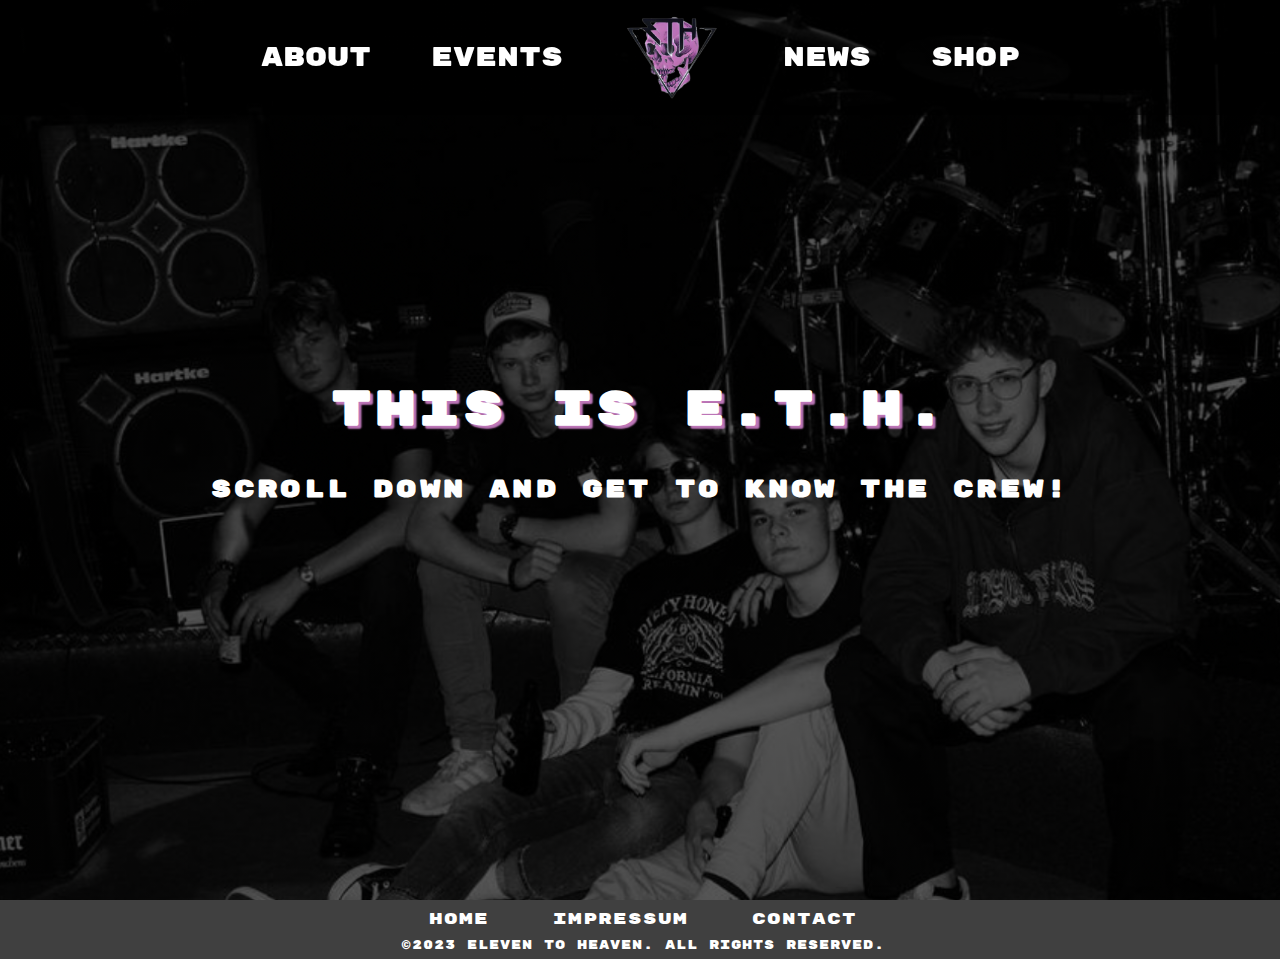
<file: pages/about.html>
<!DOCTYPE html>
<html lang="en">
<head>
    <meta charset="UTF-8">
    <meta name="viewport" content="width=device-width, initial-scale=1.0">
    <title>E.T.H. Offical Website</title>
    <link rel="stylesheet" href="about-styles.css">
    <link rel="preconnect" href="https://fonts.googleapis.com">
    <link rel="preconnect" href="https://fonts.gstatic.com" crossorigin>
    <link href="https://fonts.googleapis.com/css2?family=Fasthand&family=Rock+Salt&family=Rubik+Mono+One&family=Syne+Mono&display=swap" rel="stylesheet">
    <link rel="stylesheet" type="css" href="https://cdnjs.cloudflare.com/ajax/libs/font-awesome/6.4.0/css/all.min.css" integrity="sha512-iecdLmaskl7CVkqkXNQ/ZH/XLlvWZOJyj7Yy7tcenmpD1ypASozpmT/E0iPtmFIB46ZmdtAc9eNBvH0H/ZpiBw==" crossorigin="anonymous" referrerpolicy="no-referrer" />
</head>
<body>
    <nav class="navbar">            
        <ul>
            <li><a href="about.html">about</a></li>
            <li><a href="../pages/events.html">events</a></li>
            <a href="../index.html"><img class="logo" src="../img/logo.png" alt="Eleven to heaven Logo"></a>
            <li><a href="../pages/news.html">news</a></li>
            <li><a href="../pages/shop.html">shop</a></li>
        </ul>
    </nav>
    <div class="main">
        <section class="header">
            <h1>This is E.T.H.</h1>
            <h2>Scroll down and get to know the crew!</h2>
        </section>
        <section>
            <div class="wrapper">
                <img class="crew-img-left" src="../img/Guitaris.png" alt="The Guitarist">
                <div class="text-box">
                    <h1>Guitar</h1>
                    <p>This is Tobi! And he plays the guitar like no other! Go and hide your Girlfriend, because this Motherf*cker comes in hot!</p>
                </div>
            </div>
        </section>
        <section>
            <div class="wrapper">
                <img class="crew-img-right" src="../img/Singer.png" alt="The Singer">
                <div class="text-box">
                    <h1>Singer</h1>
                    <p>This is Janik! And he got a young-GOD like voice! Go and hide your Girlfriend, because this Motherf*cker comes in hot!</p>
                </div>
            </div>
        </section>
        <section>
            <div class="wrapper">
                <img class="crew-img-left" src="../img/Pianist.png" alt="The Pianist">
                <div class="text-box">
                    <h1>Piano</h1>
                    <p>This is Jona! And his fingers are fast! Your boyfriens game sucks? Give this mans fingers a try!</p>
                </div>
            </div>
        </section>
        <section>
            <div class="wrapper">
                <img class="crew-img-right" src="../img/Bassist.png" alt="The Bassist">
                <div class="text-box">
                    <h1>Bass</h1>
                    <p>This is Bene! Just like the guitar but deeper! Bene hits the spots no other does! So hide your Girlfriend, because this Motherf*cker knows what he's doing!</p>
                </div>
            </div>
        </section>
        <section>
            <div class="wrapper">
                <img class="crew-img-left" src="../img/Drummer.png" alt="The Drummer">
                <div class="text-box">
                    <h1>Drums</h1>
                    <p>This is Niklas! The f*cking drum machine! So sign up for our newsletter or drums wont be the only thing this man is hitting!<p>
                </div>
            </div>
        </section>
    </div>
    <div id="footer">
        <ul>
            <li><a href="index.html">Home</a></li>
            <li><a href="pages/impressum.html">Impressum</a></li>
            <li><a href="pages/contact">Contact</a></li>
        </ul>
        <p>©2023 Eleven To Heaven. All rights reserved.</p>
    </div>
</body>
</html>
</file>
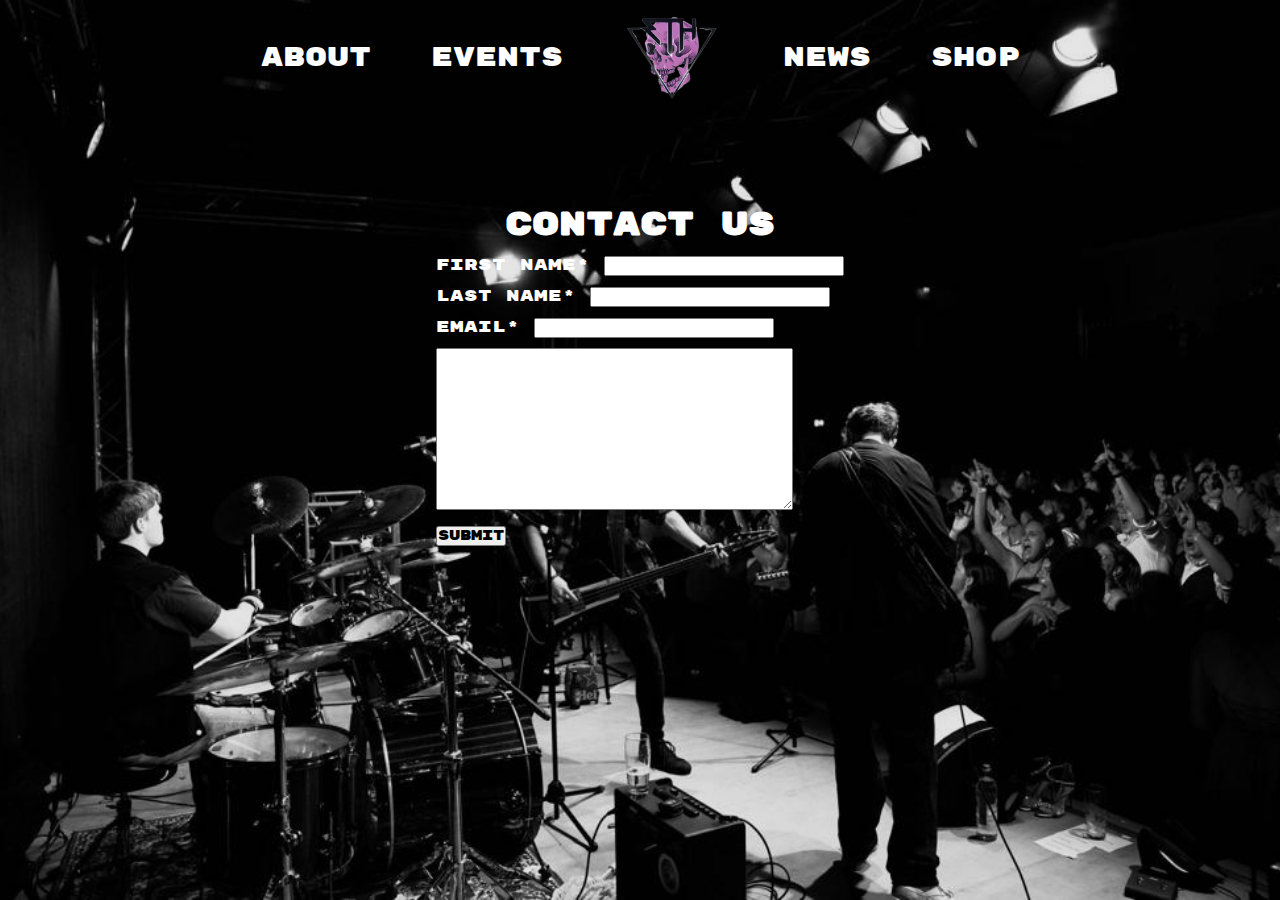
<file: pages/contact.html>
<!DOCTYPE html>
<html lang="en">
<head>
    <meta charset="UTF-8">
    <meta name="viewport" content="width=device-width, initial-scale=1.0">
    <title>Contact Us</title>
    <link rel="stylesheet" href="contact.css">
    <link rel="preconnect" href="https://fonts.gstatic.com" crossorigin>
    <link href="https://fonts.googleapis.com/css2?family=Fasthand&family=Rock+Salt&family=Rubik+Mono+One&family=Syne+Mono&display=swap" rel="stylesheet">
</head>
<body>
    <nav class="navbar">            
        <ul>
            <li><a href="../pages/about.html">about</a></li>
            <li><a href="../pages/events.html">events</a></li>
            <a href="../index.html"><img class="logo" src="../img/logo.png" alt="Eleven to heaven Logo"></a>
            <li><a href="news.html">news</a></li>
            <li><a href="../pages/shop.html">shop</a></li>
        </ul>
    </nav>
    
    <div class="form-container">
        <h1>Contact Us</h1>
        <form action="get" id="contact-form">
            <div class="form-row">
                <label for="first-name">First Name*</label>
                <input type="text" id="first-name" name="first-name">
            </div>
            <div class="form-row">
                <label for="last-name">Last Name*</label>
                <input type="text" id="last-name" name="last-name">
            </div>
            <div class="form-row">
                <label for="email">Email*</label>
                <input type="email" id="email" name="email">
            </div>
            <div class="form-row">
                <textarea name="message" id="message" form="contact-form" cols="30" rows="10"></textarea>
            </div>
            <div class="form-row">
                <button type="submit">Submit</button>
            </div>
        </form>
    </div>
    
</body>
</html>
</file>
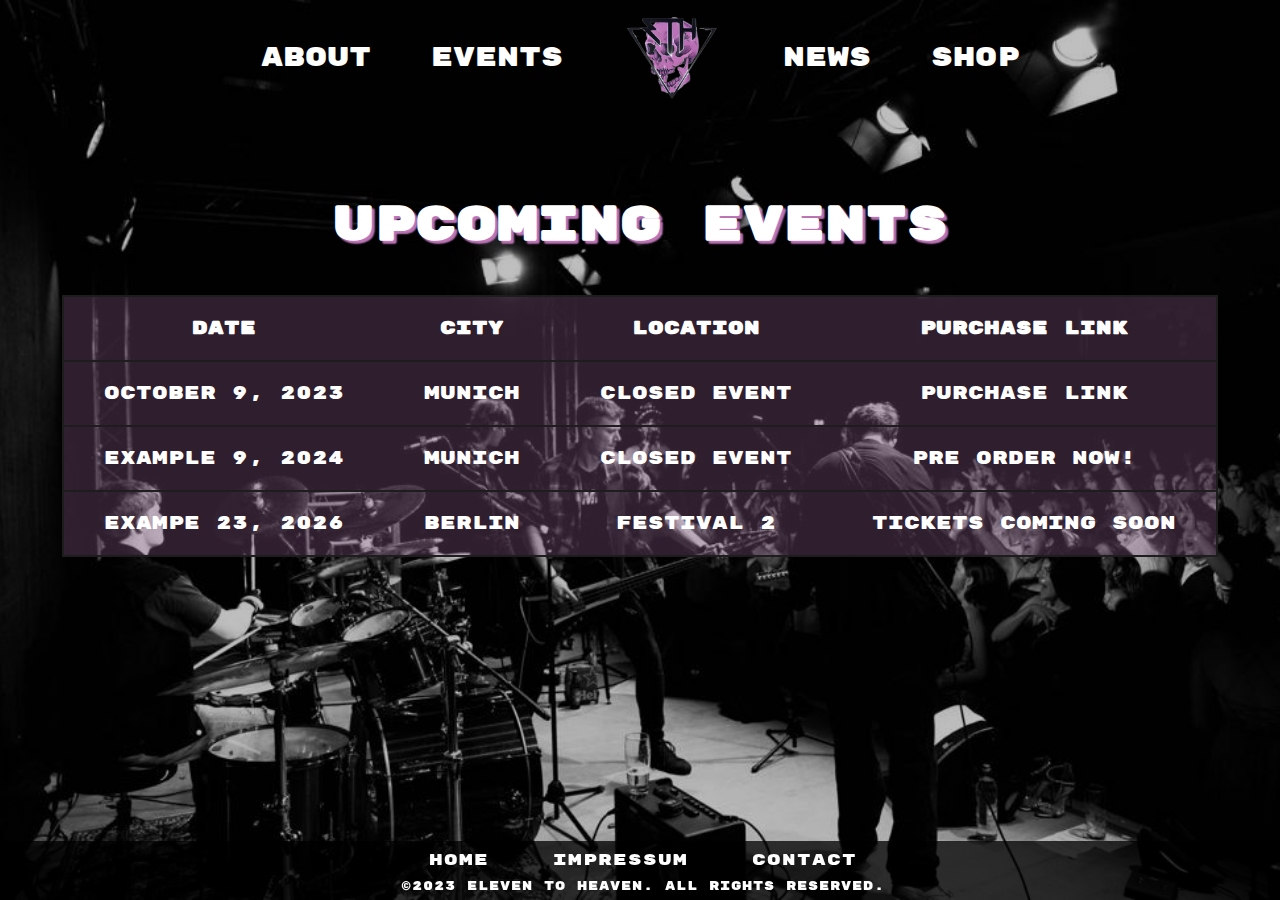
<file: pages/events.html>
<!DOCTYPE html>
<html lang="en">
<head>
    <meta charset="UTF-8">
    <meta name="viewport" content="width=device-width, initial-scale=1.0">
    <title>E.T.H. Offical Website</title>
    <link rel="stylesheet" href="events-styles.css">
    <link rel="preconnect" href="https://fonts.gstatic.com" crossorigin>
    <link href="https://fonts.googleapis.com/css2?family=Fasthand&family=Rock+Salt&family=Rubik+Mono+One&family=Syne+Mono&display=swap" rel="stylesheet">
</head>
<body>
    <nav class="navbar">
        <ul>
            <li><a href="../pages/about.html">about</a></li>
            <li><a href="events.html">events</a></li>
            <a href="../index.html"><img class="logo" src="../img/logo.png" alt="Eleven to heaven Logo"></a>
            <li><a href="../pages/news.html">news</a></li>
            <li><a href="../pages/shop.html">shop</a></li>
        </ul>
    </nav> 
    <div class="main">
        <h1>Upcoming Events</h1>
        <div class="table-container">
            <table class="table">
                <tr>
                    <th>Date</th>
                    <th>City</th>
                    <th colspan="2">Location</th>
                    <th><a href="">Purchase Link</a></th>
                </tr>
                <tr>
                    <td>October 9, 2023</td>
                    <td>Munich</td>
                    <td colspan="2">Closed Event</td>
                    <td><a href="">Purchase Link</a></td>
                </tr>
                <tr>
                    <td>Example 9, 2024</td>
                    <td>Munich</td>
                    <td colspan="2">Closed Event</td>
                    <td><a href="">Pre Order Now!</a></td>
                </tr>
                <tr>
                    <td>Exampe 23, 2026</td>
                    <td>Berlin</td>
                    <td colspan="2">Festival 2</td>
                    <td><a href="">Tickets coming soon</a></td>
                </tr>
            </table>
        </div>
    </div>
    <div id="footer">
        <ul>
            <li><a href="index.html">Home</a></li>
            <li><a href="pages/impressum.html">Impressum</a></li>
            <li><a href="pages/contact">Contact</a></li>
        </ul>
        <p>©2023 Eleven To Heaven. All rights reserved.</p>
    </div>
</body>
</html>
</file>
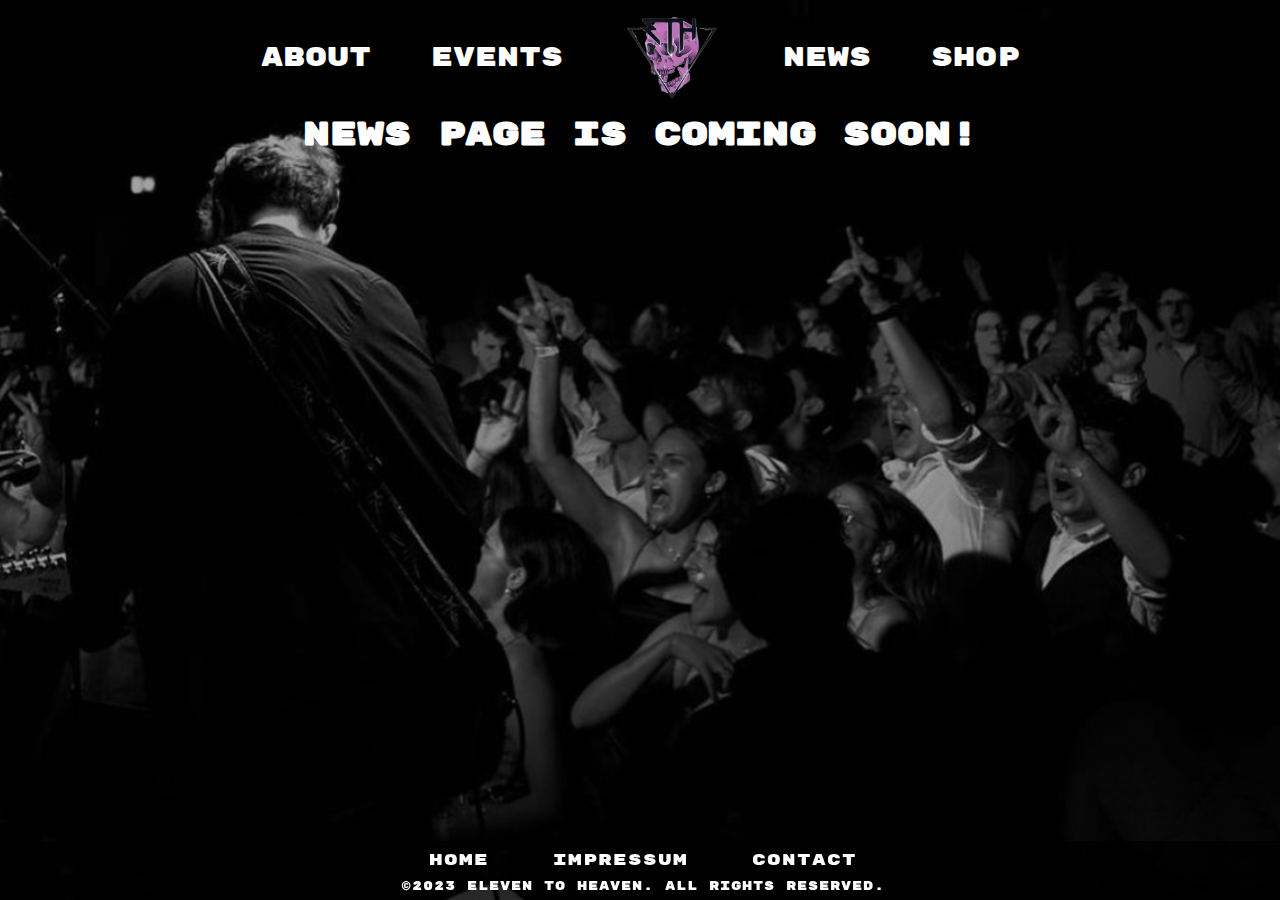
<file: pages/news.html>
<!DOCTYPE html>
<html lang="en">
<head>
    <meta charset="UTF-8">
    <meta name="viewport" content="width=device-width, initial-scale=1.0">
    <title>E.T.H. Offical Website</title>
    <link rel="stylesheet" href="news-styles.css">
    <link rel="preconnect" href="https://fonts.gstatic.com" crossorigin>
    <link href="https://fonts.googleapis.com/css2?family=Fasthand&family=Rock+Salt&family=Rubik+Mono+One&family=Syne+Mono&display=swap" rel="stylesheet">
</head>
<body>
    <div class="main">
        <div class="navbar">
            <ul>
                <li><a href="../pages/about.html">about</a></li>
                <li><a href="../pages/events.html">events</a></li>
                <a href="../index.html"><img class="logo" src="../img/logo.png" alt="Eleven to heaven Logo"></a>
                <li><a href="news.html">news</a></li>
                <li><a href="../pages/shop.html">shop</a></li>
            </ul>
        </div> 
        <p>
            <h1 class="h1">NEWS PAGE IS COMING SOON!</h1>
        </p>
    </div>
    <div id="footer">
        <ul>
            <li><a href="index.html">Home</a></li>
            <li><a href="pages/impressum.html">Impressum</a></li>
            <li><a href="pages/contact">Contact</a></li>
        </ul>
        <p>©2023 Eleven To Heaven. All rights reserved.</p>
    </div>
</body>
</html>
</file>
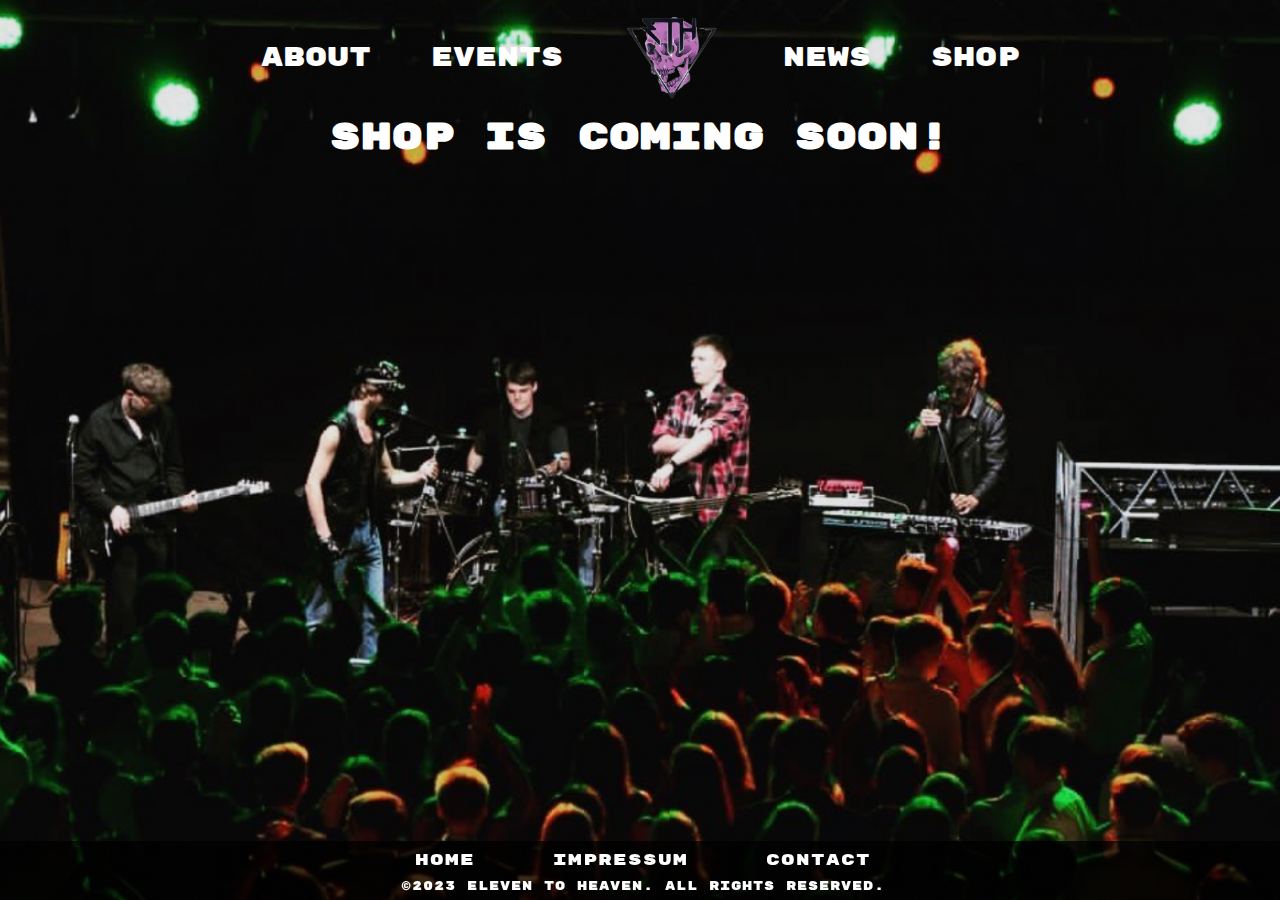
<file: pages/shop.html>
<!DOCTYPE html>
<html lang="en">
<head>
    <meta charset="UTF-8">
    <meta name="viewport" content="width=device-width, initial-scale=1.0">
    <title>E.T.H. Offical Website</title>
    <link rel="stylesheet" href="../styles.css">
    <link rel="preconnect" href="https://fonts.gstatic.com" crossorigin>
    <link href="https://fonts.googleapis.com/css2?family=Fasthand&family=Rock+Salt&family=Rubik+Mono+One&family=Syne+Mono&display=swap" rel="stylesheet">
</head>
<body>
    <div class="main">
        <div class="navbar">
            <ul>
                <li><a href="../pages/about.html">about</a></li>
                <li><a href="../pages/events.html">events</a></li>
                <a href="../index.html"><img class="logo" src="../img/logo.png" alt="Eleven to heaven Logo"></a>
                <li><a href="../pages/news.html">news</a></li>
                <li><a href="shop.html">shop</a></li>
            </ul>
        </div> 
        <p>
            <h1 class="h1">SHOP IS COMING SOON!</h1>
        </p>
    </div>
    <div id="footer">
        <ul>
            <li><a href="index.html">Home</a></li>
            <li><a href="pages/impressum.html">Impressum</a></li>
            <li><a href="pages/contact">Contact</a></li>
        </ul>
        <p>©2023 Eleven To Heaven. All rights reserved.</p>
    </div>
</body>
</html>
</file>
<file: pages/about-styles.css>
* {
    margin: 0;
    padding: 0;
    font-family:'Rubik Mono One', sans-serif, system-ui, "Segoe UI", Roboto, Helvetica, Arial, sans-serif, "Apple Color Emoji", "Segoe UI Emoji", "Segoe UI Symbol";;
}
html {
    height: 100%;
}

body {
    width: 100%;
    height: 100%;
    position: relative;
    background-image: linear-gradient(
        rgba(0, 0, 0, 0.5), 
        rgba(0, 0, 0, 0.5)
      ), url(../img/crew1.png);
    background-size: cover;
    background-position: center;
    background-repeat: no-repeat;
    display: flex;
    flex-direction: column;
}

/* Navbar */
.navbar {
    width: 100%;
    margin: auto;
    padding: 35px 0;
    display: flex;
    align-items: center;
    justify-content: center;
    height: 5vh;
    background-color: transparent;
    position: fixed;
    top: 0;
    z-index: 9999;
    background-image: linear-gradient(
        rgba(0, 0, 0, 0.5), 
        rgba(0, 0, 0, 0.5)
    );
}
.navbar ul {
    display: flex;
    justify-content: center;
    align-items: center;
}
.navbar ul li {
    list-style: none;
    display: inline-block;
    padding-left: 30px;
    padding-right: 30px;
    color: white;
    position: relative;
}
.navbar > ul > li > a {
    text-decoration: none;
    color: white;
    text-transform: uppercase;
    font-size: 26px;
    position: relative;
}
.navbar ul li a::after {
    content: "  ]";
    position: absolute;
    opacity: 0;
    left: 100%;
    transition: 0.2s ease;
}
.navbar ul li a::before {
    content: "[  ";
    position: absolute;
    opacity: 0;
    right: 100%;
    transition: 0.2s ease;
}
.navbar ul li a:hover {
    text-decoration: none;
    color: rgb(189, 118, 184);
    text-transform: uppercase;
}
.navbar ul li a:hover::before,
.navbar ul li a:hover::after {
    opacity: 1;
}
.navbar ul img {
    max-height: 10rem;
    max-width: 10rem;
    }
.logo {
    cursor: pointer;
}

/* Content */
.header {
    color: white;
    text-transform: uppercase;
    letter-spacing: 0.2rem;
    line-height: 5rem;
    flex-direction: column;
}

.header h1 {
    font-size: 1.5rem;
    display: flex;
    text-align: center;
    justify-content: center;
    align-items: center;
    text-decoration: none;
    font-size: 3rem;
    text-shadow:0.2rem 0.2rem 0.1rem rgb(189, 118, 184);
}

.header h2 {
    font-size: 1.5rem;
    display: flex;
    text-align: center;
    justify-content: center;
    align-items: center;
    text-decoration: none;
}

.wrapper {
    margin: 150px auto;
    width: 70%;
}

.crew-img-left {
    max-width: 400px;
    float: left;
    border: 3px solid white;
    border-radius: 10px;
    margin-right: 50px;
}

.crew-img-right {
    max-width: 400px;
    float: right;
    border: 3px solid white;
    border-radius: 10px;
    margin-left: 50px;
}

.text-box {
    color: white;
    height: 400px;
    display: flex;
    justify-content: center;
    align-items: center;
    flex-direction: column;
}

.text-box h1 {
    font-size: 3rem;
    line-height: 4.5rem;
}

.main {
    height: 100%;
    width: 100%;
    scroll-snap-type: y mandatory;
    overflow-y: scroll;
    min-height: 100%;
}

section {
    display: flex;
    align-items: center;
    justify-content: center;
    width: 100vw;
    height: 100vh;
    scroll-snap-align: start;

    &:nth-of-type(1) {
        background-image: linear-gradient(
        rgba(0, 0, 0, 0.65), 
        rgba(0, 0, 0, 0.65)
      ), url(../img/crew1.png);
        background-size: cover;
        background-position: center;
        background-repeat: no-repeat;
    }

    &:nth-of-type(2) {
        background-image: linear-gradient(
        rgba(0, 0, 0, 0.65), 
        rgba(0, 0, 0, 0.65)
      ), url(../img/guitar-stage.jpeg);
        background-size: cover;
        background-position: center;
        background-repeat: no-repeat;
    }

    &:nth-of-type(3) {
        background-image: linear-gradient(
        rgba(0, 0, 0, 0.65), 
        rgba(0, 0, 0, 0.65)
      ), url(../img/mic-stage.jpeg);
        background-size: cover;
        background-position: center;
        background-repeat: no-repeat;
    }

    &:nth-of-type(4) {
        background-image: linear-gradient(
        rgba(0, 0, 0, 0.65), 
        rgba(0, 0, 0, 0.65)
      ), url(../img/lights-stage.jpeg);
        background-size: cover;
        background-position: center;
        background-repeat: no-repeat;
    }

    &:nth-of-type(5) {
        background-image: linear-gradient(
        rgba(0, 0, 0, 0.65), 
        rgba(0, 0, 0, 0.65)
      ), url(../img/crowd-stage.jpeg);
        background-size: cover;
        background-position: center;
        background-repeat: no-repeat;
    }

    &:nth-of-type(6) {
        background-image: linear-gradient(
        rgba(0, 0, 0, 0.65), 
        rgba(0, 0, 0, 0.65)
      ), url(../img/drums-stage.jpeg);
        background-size: cover;
        background-position: center;
        background-repeat: no-repeat;
    }
}

/* Footer */
#footer {
    margin-top: auto;
    padding: 0.2rem;
    width: 100%;
    letter-spacing: 1px;
    font-size: 0.75rem;
    line-height: 175%;
    color: white;
    background-color: rgba(0, 0, 0, 0.75);
    text-align: center;
    text-transform: uppercase;
}
#footer ul {
    display: flex;
    flex-direction: row;
    align-items: center;
    justify-content: center; 
    list-style: none;
    font-size: 1rem;
    line-height: 200%;
}
#footer ul li a {
    text-decoration: none;
    color: white;
    padding: 0 2rem;
}
#footer ul li a::after {
    content: "  ]";
    position: absolute;
    opacity: 0;
    left: 100%;
    transition: 0.2s ease;
}
#footer ul li a::before {
    content: "[  ";
    position: absolute;
    opacity: 0;
    right: 100%;
    transition: 0.2s ease;
}
#footer ul li a:hover {
    text-decoration: none;
    color: rgb(189, 118, 184);
    text-transform: uppercase;
}
#footer ul li a:hover::before,
#footer ul li a:hover::after {
    opacity: 1;
}
</file>
<file: pages/contact.css>
* {
    margin: 0;
    padding: 0;
    font-family:'Rubik Mono One', sans-serif, system-ui, "Segoe UI", Roboto, Helvetica, Arial, sans-serif, "Apple Color Emoji", "Segoe UI Emoji", "Segoe UI Symbol";;
}

body {
    width: 100%;
    height: 100vh;
    background-image: linear-gradient(
        rgba(0, 0, 0, 0.1), 
        rgba(0, 0, 0, 0.1)
      ), url(../img/stage2.jpeg);
    background-size: cover;
    background-position: center;
    background-repeat: no-repeat;
}

.navbar {
    width: 85%;
    margin: auto;
    padding: 35px 0;
    display: flex;
    align-items: center;
    justify-content: center;
    height: 5vh;
}
.navbar ul {
    display: flex;
    justify-content: center;
    align-items: center;
}

.navbar ul li {
    list-style: none;
    display: inline-block;
    padding-left: 30px;
    padding-right: 30px;
    color: white;
    position: relative;
}

.navbar > ul > li > a {
    text-decoration: none;
    color: white;
    text-transform: uppercase;
    font-size: 26px;
    position: relative;
}

.navbar ul li a::after {
    content: "  ]";
    position: absolute;
    opacity: 0;
    left: 100%;
    transition: 0.2s ease;
}

.navbar ul li a::before {
    content: "[  ";
    position: absolute;
    opacity: 0;
    right: 100%;
    transition: 0.2s ease;
}

.navbar ul li a:hover {
    text-decoration: none;
    color: rgb(189, 118, 184);
    text-transform: uppercase;
}

.navbar ul li a:hover::before,
.navbar ul li a:hover::after {
    opacity: 1;
}

.navbar ul img {
    max-height: 10rem;
    max-width: 10rem;
    }

.logo {
    cursor: pointer;
}

/* Form */

.form-container {
    color: white;

    margin-top: 10vh;

    display: flex;
    flex-direction: column;
    justify-content: center;
    align-items: center;
}


form > .form-row {
    margin-top: 10px;
    gap: 20px;
}

form > .form-row > label {

}

form > .form-row > input {

}

form > .form-row > button {

}
</file>
<file: pages/events-styles.css>
* {
    margin: 0;
    padding: 0;
    font-family:'Rubik Mono One', sans-serif, system-ui, "Segoe UI", Roboto, Helvetica, Arial, sans-serif, "Apple Color Emoji", "Segoe UI Emoji", "Segoe UI Symbol";;
}

body {
    width: 100%;
    height: 100vh;
    background-image: linear-gradient(
        rgba(0, 0, 0, 0.25), 
        rgba(0, 0, 0, 0.25)
      ), url(../img/stage2.jpeg);
    background-size: cover;
    background-position: center;
    background-repeat: no-repeat;
}

/* Navbar */
.navbar {
    width: 85%;
    margin: auto;
    padding: 35px 0;
    display: flex;
    align-items: center;
    justify-content: center;
    height: 5vh;
}
.navbar ul {
    display: flex;
    justify-content: center;
    align-items: center;
}
.navbar ul li {
    list-style: none;
    display: inline-block;
    padding-left: 30px;
    padding-right: 30px;
    color: white;
    position: relative;
}
.navbar > ul > li > a {
    text-decoration: none;
    color: white;
    text-transform: uppercase;
    font-size: 26px;
    position: relative;
}
.navbar ul li a::after {
    content: "  ]";
    position: absolute;
    opacity: 0;
    left: 100%;
    transition: 0.2s ease;
}
.navbar ul li a::before {
    content: "[  ";
    position: absolute;
    opacity: 0;
    right: 100%;
    transition: 0.2s ease;
}
.navbar ul li a:hover {
    text-decoration: none;
    color: rgb(189, 118, 184);
    text-transform: uppercase;
}
.navbar ul li a:hover::before,
.navbar ul li a:hover::after {
    opacity: 1;
}
.navbar ul img {
    max-height: 10rem;
    max-width: 10rem;
    }
.logo {
    cursor: pointer;
}

/* Content */
.main h1 {
    color: white;
    display: flex;
    text-align: center;
    justify-content: center;
    align-items: center;
    padding-top: 5rem;
    font-size: 3rem;
    text-shadow:0.2rem 0.2rem 0.1rem rgb(189, 118, 184);
}

.table-container {
    padding-top: 2.5rem;
    max-width: 100%;
    display: flex;
    justify-content: center;
    align-items: center;
    margin: 0;
}

.table {
    text-decoration: none;
    color: white;
    text-transform: uppercase;
    max-width: 80%;
    font-size: 1.15rem;
    border-collapse: collapse;
    border: 2px solid rgb(29, 29, 29);
    background-color: rgba(189, 118, 184, 0.25);
    min-width: 70%;
}

.table td a, .table th a {
    text-decoration: none;
    color: white;
}

.table td, .table th{
    text-align: center;
      padding: 20px 40px;
}

.table tr {
    white-space: nowrap;
    border: 2px solid rgb(29, 29, 29);
}

/* Footer */
#footer {
    position: fixed;
    letter-spacing: 1px;
    bottom: 0;
    width: 100%;
    color: white;
    background-color: rgba(0, 0, 0, 0.75);
    text-align: center;
    font-size: 0.75rem;
    line-height: 175%;
    padding: 0.2rem;
}
#footer ul {
    display: flex;
    flex-direction: row;
    align-items: center;
    justify-content: center; 
    list-style: none;
    font-size: 1rem;
    line-height: 200%;
}
#footer ul li a {
    text-decoration: none;
    color: white;
    padding: 0 2rem;
}
</file>
<file: pages/news-styles.css>
* {
    margin: 0;
    padding: 0;
    font-family:'Rubik Mono One', sans-serif, system-ui, "Segoe UI", Roboto, Helvetica, Arial, sans-serif, "Apple Color Emoji", "Segoe UI Emoji", "Segoe UI Symbol";;
}

body {
    width: 100%;
    height: 100vh;
    background-image: linear-gradient(
        rgba(0, 0, 0, 0.35), 
        rgba(0, 0, 0, 0.35)
      ), url(../img/Stage4.png);
    background-size: cover;
    background-position: center;
    background-repeat: no-repeat;
}

/* Navbar */
.navbar {
    width: 85%;
    margin: auto;
    padding: 35px 0;
    display: flex;
    align-items: center;
    justify-content: center;
    height: 5vh;
}
.navbar ul {
    display: flex;
    justify-content: center;
    align-items: center;
}
.navbar ul li {
    list-style: none;
    display: inline-block;
    padding-left: 30px;
    padding-right: 30px;
    color: white;
    position: relative;
}
.navbar > ul > li > a {
    text-decoration: none;
    color: white;
    text-transform: uppercase;
    font-size: 26px;
    position: relative;
}
.navbar ul li a::after {
    content: "  ]";
    position: absolute;
    opacity: 0;
    left: 100%;
    transition: 0.2s ease;
}
.navbar ul li a::before {
    content: "[  ";
    position: absolute;
    opacity: 0;
    right: 100%;
    transition: 0.2s ease;
}
.navbar ul li a:hover {
    text-decoration: none;
    color: rgb(189, 118, 184);
    text-transform: uppercase;
}
.navbar ul li a:hover::before,
.navbar ul li a:hover::after {
    opacity: 1;
}
.navbar ul img {
    max-height: 10rem;
    max-width: 10rem;
    }
.logo {
    cursor: pointer;
}
 /* Content */
h1 {
    color: white;
    text-align: center;
    justify-content: center;
    align-items: center;
}

/* Footer */
#footer {
    position: fixed;
    letter-spacing: 1px;
    bottom: 0;
    width: 100%;
    color: white;
    background-color: rgba(0, 0, 0, 0.75);
    text-align: center;
    font-size: 0.75rem;
    line-height: 175%;
    padding: 0.2rem;
}
#footer ul {
    display: flex;
    flex-direction: row;
    align-items: center;
    justify-content: center; 
    list-style: none;
    font-size: 1rem;
    line-height: 200%;
}
#footer ul li a {
    text-decoration: none;
    color: white;
    padding: 0 2rem;
}
</file>
<file: styles.css>
* {
    margin: 0;
    padding: 0;
    font-family:'Rubik Mono One', sans-serif, system-ui, "Segoe UI", Roboto, Helvetica, Arial, sans-serif, "Apple Color Emoji", "Segoe UI Emoji", "Segoe UI Symbol";;
}

body {
    width: 100%;
    height: 100vh;
    background-image: linear-gradient(
        rgba(0, 0, 0, 0.1), 
        rgba(0, 0, 0, 0.1)
      ), url(img/stage.png);
    background-size: cover;
    background-position: center;
    background-repeat: no-repeat;
}

.navbar {
    width: 85%;
    margin: auto;
    padding: 35px 0;
    display: flex;
    align-items: center;
    justify-content: center;
    height: 5vh;
}
.navbar ul {
    display: flex;
    justify-content: center;
    align-items: center;
}

.navbar ul li {
    list-style: none;
    display: inline-block;
    padding-left: 30px;
    padding-right: 30px;
    color: white;
    position: relative;
}

.navbar > ul > li > a {
    text-decoration: none;
    color: white;
    text-transform: uppercase;
    font-size: 26px;
    position: relative;
}

.navbar ul li a::after {
    content: "  ]";
    position: absolute;
    opacity: 0;
    left: 100%;
    transition: 0.2s ease;
}

.navbar ul li a::before {
    content: "[  ";
    position: absolute;
    opacity: 0;
    right: 100%;
    transition: 0.2s ease;
}

.navbar ul li a:hover {
    text-decoration: none;
    color: rgb(189, 118, 184);
    text-transform: uppercase;
}

.navbar ul li a:hover::before,
.navbar ul li a:hover::after {
    opacity: 1;
}

.navbar ul img {
    max-height: 10rem;
    max-width: 10rem;
    }

.logo {
    cursor: pointer;
}

.h1 {
    font-size: 36px;
    color: white;
    display: flex;
    text-align: center;
    justify-content: center;
    align-items: center;
}

#footer {
    position: fixed;
    letter-spacing: 1px;
    bottom: 0;
    width: 100%;
    color: white;
    background-color: rgba(0, 0, 0, 0.75);
    text-align: center;
    font-size: 0.75rem;
    line-height: 175%;
    padding: 0.2rem;
}

#footer ul {
    display: flex;
    flex-direction: row;
    align-items: center;
    justify-content: center; 
    list-style: none;
    font-size: 1rem;
    line-height: 200%;
}

#footer ul li a {
    text-decoration: none;
    color: white;
    padding: 0 1.5rem;
}

/* Footer Hover */

#footer ul li a::after {
    content: "]";
    position: relative;
    opacity: 0;
    transition: 0.2s ease;
}

#footer ul li a::before {
    content: "[";
    position:relative;
    opacity: 0;
    transition: 0.2s ease;
}

#footer ul li a:hover {
    text-decoration: none;
    color: rgb(189, 118, 184);
    text-transform: uppercase;
}

#footer ul li a:hover::before,
#footer ul li a:hover::after {
    opacity: 1;
}
</file>
